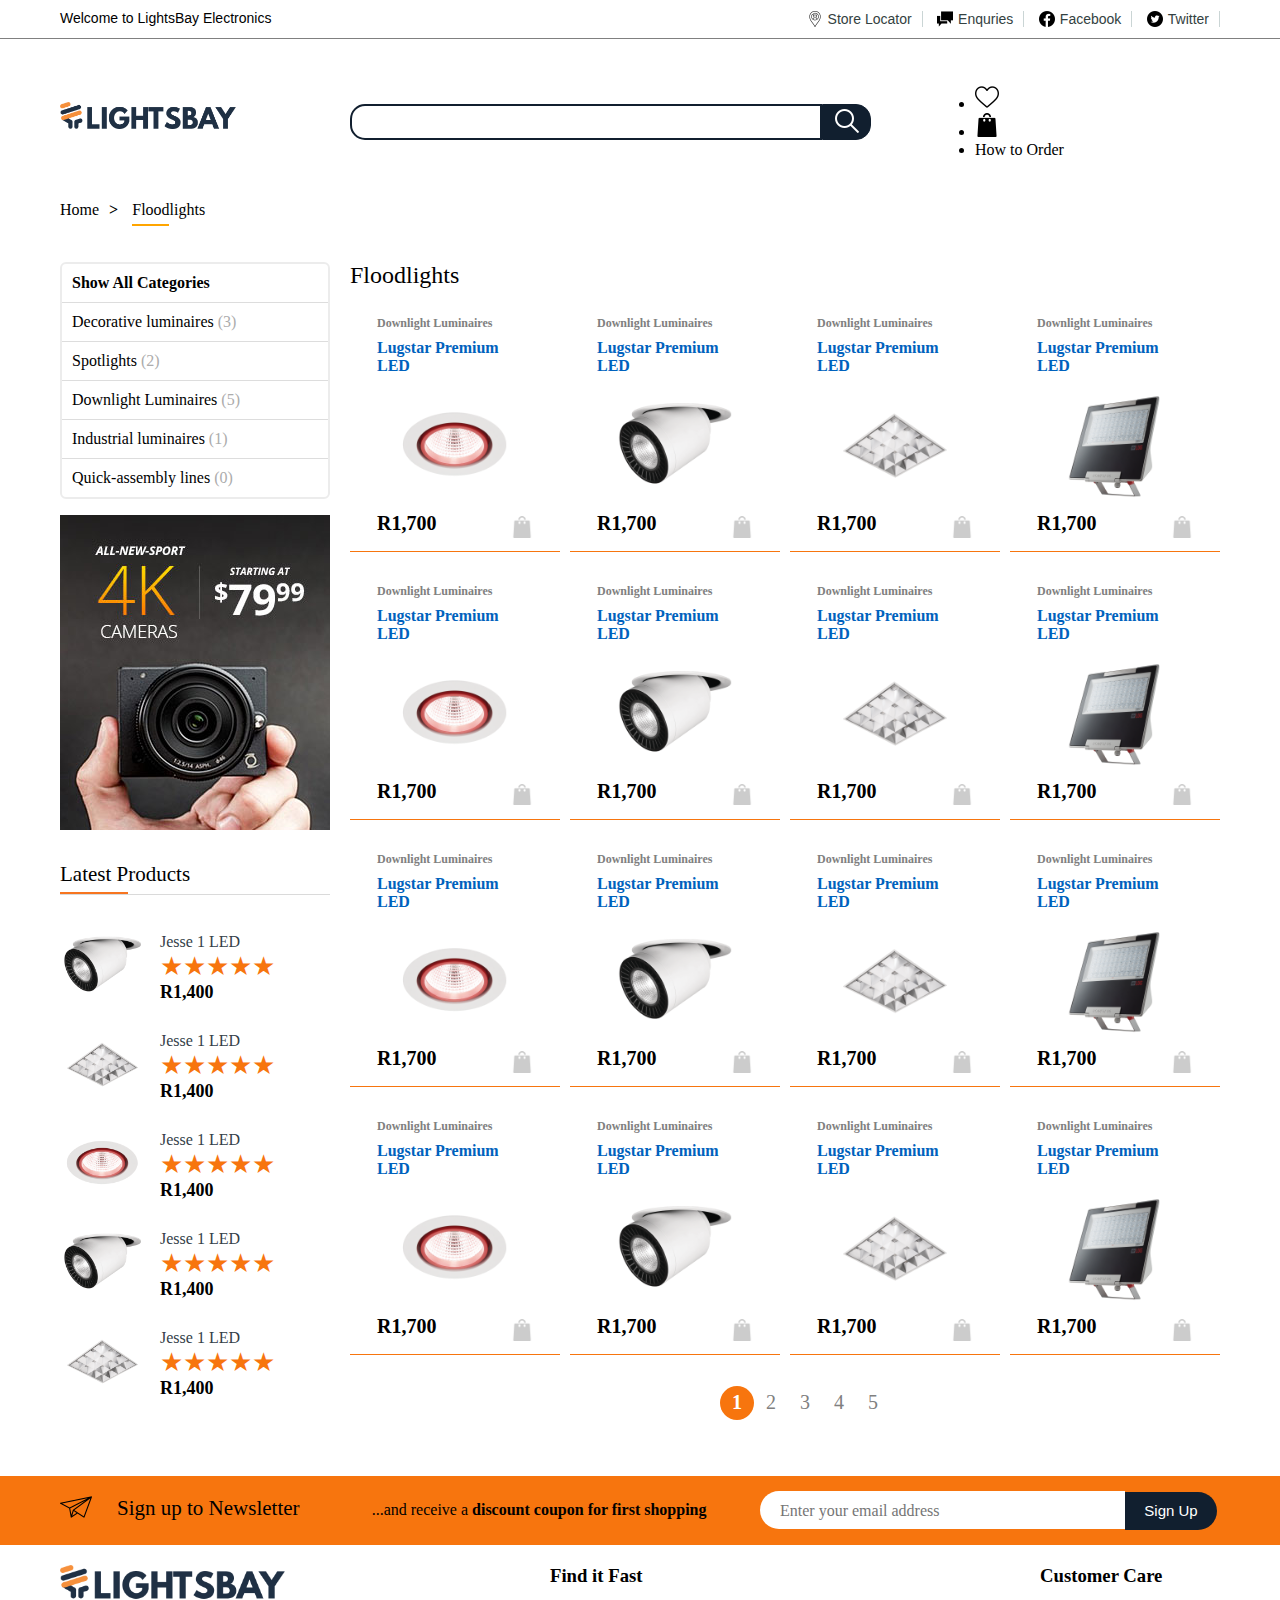
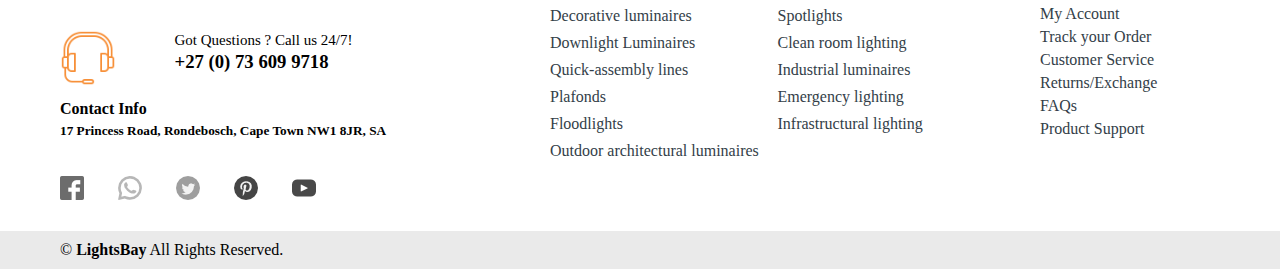
<file: category.html>
<!doctype html>
<html class="no-js" lang="">
    <head>
        <meta charset="utf-8">
        <meta http-equiv="x-ua-compatible" content="ie=edge">
        <title>LightsBay - Let it shine</title>
        <meta name="description" content="">
        <meta name="viewport" content="width=device-width, initial-scale=1">
		<link rel="stylesheet" type="text/css" href="css/light.css">
    </head>
    <body>
    	<div class="light__wrapper">
    		<!-- Section Top Navigation -->
    		<section>
    		<div class="top__header">
    			<div class="nav__menu">
    				<div class="top__navigation">
    					<div><h3>Welcome to LightsBay Electronics</h3></div>
    					<div>
    						<ul>
    							<li><i></i>Store Locator</li>
    							<li><i></i>Enquries</li>
    							<li><i></i>Facebook</li>
    							<li><i></i>Twitter</li>
                                <i></i>
    						</ul>
    					</div>
    				</div>
    			</div>
    			<div class="logo__strip">
    				<div class="logo">
    					<img src="img/logo.png">
    				</div>
    				<div class="top__search">
    					<form>
    					<input class="search__box" type="text" name="s"><button type="submit" class="search__button"><i></i></button>
    					</form>
    				</div>
    				<div class="store__icons">
    					<ul>
    						<li><img src="img/heart.png"></li>
    						<li><img src="img/bag.png"></li>
                            <li>How to Order</li>
    					</ul>
    				</div>
    			</div>
    		</div>
    		</section>
        	<!-- End Top Navigation -->
            
            <!-- Product Page Container -->
            <section class="products__tier">
                <div class="products__tier--wrapper">
                    <div class="breadcrumbs__strip">
                        <ul>
                            <li>Home</li>
                            <li>Floodlights</li>
                        </ul>
                    </div>
                    <div class="products__columns">
                        <div class="products__columns--left">
                                <ul>
                                    <li>Show All Categories</li>
                                    <li>Decorative luminaires <span class="product__count">(3)</span></li>
                                    <li>Spotlights <span class="product__count">(2)</span></li>
                                    <li>Downlight Luminaires <span class="product__count">(5)</span></li>
                                    <li>Industrial luminaires <span class="product__count">(1)</span></li>
                                    <li>Quick-assembly lines <span class="product__count">(0)</span></li>
                                </ul>
                                <div class="products__advert">
                                    <img src="img/adbanner.jpg">
                                </div>
                                <div class="latest__products">
                                    <h4 class="latest__heading">Latest Products</h4>
                                    <div class="latest__products--item">
                                        <div class="latest__products--image">
                                            <img src="img/jesse.png">
                                        </div>
                                        <div class="latest__products--details">
                                            <h4>Jesse 1 LED</h4>
                                            <div class="star__rating"></div>
                                            <h6>R1,400</h6>
                                        </div>
                                    </div>
                                    <div class="latest__products--item">
                                        <div class="latest__products--image">
                                            <img src="img/medica.png">
                                        </div>
                                        <div class="latest__products--details">
                                            <h4>Jesse 1 LED</h4>
                                            <div class="star__rating"></div>
                                            <h6>R1,400</h6>
                                        </div>
                                    </div>
                                    <div class="latest__products--item">
                                        <div class="latest__products--image">
                                            <img src="img/lugstar.png">
                                        </div>
                                        <div class="latest__products--details">
                                            <h4>Jesse 1 LED</h4>
                                            <div class="star__rating"></div>
                                            <h6>R1,400</h6>
                                        </div>
                                    </div>
                                    <div class="latest__products--item">
                                        <div class="latest__products--image">
                                            <img src="img/jesse.png">
                                        </div>
                                        <div class="latest__products--details">
                                            <h4>Jesse 1 LED</h4>
                                            <div class="star__rating"></div>
                                            <h6>R1,400</h6>
                                        </div>
                                    </div>
                                    <div class="latest__products--item">
                                        <div class="latest__products--image">
                                            <img src="img/medica.png">
                                        </div>
                                        <div class="latest__products--details">
                                            <h4>Jesse 1 LED</h4>
                                            <div class="star__rating"></div>
                                            <h6>R1,400</h6>
                                        </div>
                                    </div>
                                </div>
                        </div>
                        <div class="category__columns--right">
                            <div class="category__tier">
                                <h5>Floodlights</h5>
                                <div class="category__tier--wrap">
                                    <div class="category__product">
                                        <div class="category__product--header">
                                            <h6>Downlight Luminaires</h6>
                                            <h5>Lugstar Premium LED</h5>
                                        </div>
                                        <div class="category__product--body">
                                            <div class="category__product--image">
                                                <img src="img/lugstar.png">
                                            </div>
                                            <div class="category__product--price">
                                                <h4>R1,700</h4>
                                                <span><img src="img/bag.png"></span>
                                            </div>
                                        </div>
                                    </div>
                                    <div class="category__product">
                                        <div class="category__product--header">
                                            <h6>Downlight Luminaires</h6>
                                            <h5>Lugstar Premium LED</h5>
                                        </div>
                                        <div class="category__product--body">
                                            <div class="category__product--image">
                                                <img src="img/jesse.png">
                                            </div>
                                            <div class="category__product--price">
                                                <h4>R1,700</h4>
                                                <span><img src="img/bag.png"></span>
                                            </div>
                                        </div>
                                    </div>
                                    <div class="category__product">
                                        <div class="category__product--header">
                                            <h6>Downlight Luminaires</h6>
                                            <h5>Lugstar Premium LED</h5>
                                        </div>
                                        <div class="category__product--body">
                                            <div class="category__product--image">
                                                <img src="img/medica.png">
                                            </div>
                                            <div class="category__product--price">
                                                <h4>R1,700</h4>
                                                <span><img src="img/bag.png"></span>
                                            </div>
                                        </div>
                                    </div>
                                    <div class="category__product">
                                        <div class="category__product--header">
                                            <h6>Downlight Luminaires</h6>
                                            <h5>Lugstar Premium LED</h5>
                                        </div>
                                        <div class="category__product--body">
                                            <div class="category__product--image">
                                                <img src="img/led.png">
                                            </div>
                                            <div class="category__product--price">
                                                <h4>R1,700</h4>
                                                <span><img src="img/bag.png"></span>
                                            </div>
                                        </div>
                                    </div>
                                    <div class="category__product">
                                        <div class="category__product--header">
                                            <h6>Downlight Luminaires</h6>
                                            <h5>Lugstar Premium LED</h5>
                                        </div>
                                        <div class="category__product--body">
                                            <div class="category__product--image">
                                                <img src="img/lugstar.png">
                                            </div>
                                            <div class="category__product--price">
                                                <h4>R1,700</h4>
                                                <span><img src="img/bag.png"></span>
                                            </div>
                                        </div>
                                    </div>
                                    <div class="category__product">
                                        <div class="category__product--header">
                                            <h6>Downlight Luminaires</h6>
                                            <h5>Lugstar Premium LED</h5>
                                        </div>
                                        <div class="category__product--body">
                                            <div class="category__product--image">
                                                <img src="img/jesse.png">
                                            </div>
                                            <div class="category__product--price">
                                                <h4>R1,700</h4>
                                                <span><img src="img/bag.png"></span>
                                            </div>
                                        </div>
                                    </div>
                                    <div class="category__product">
                                        <div class="category__product--header">
                                            <h6>Downlight Luminaires</h6>
                                            <h5>Lugstar Premium LED</h5>
                                        </div>
                                        <div class="category__product--body">
                                            <div class="category__product--image">
                                                <img src="img/medica.png">
                                            </div>
                                            <div class="category__product--price">
                                                <h4>R1,700</h4>
                                                <span><img src="img/bag.png"></span>
                                            </div>
                                        </div>
                                    </div>
                                    <div class="category__product">
                                        <div class="category__product--header">
                                            <h6>Downlight Luminaires</h6>
                                            <h5>Lugstar Premium LED</h5>
                                        </div>
                                        <div class="category__product--body">
                                            <div class="category__product--image">
                                                <img src="img/led.png">
                                            </div>
                                            <div class="category__product--price">
                                                <h4>R1,700</h4>
                                                <span><img src="img/bag.png"></span>
                                            </div>
                                        </div>
                                    </div>
                                    <div class="category__product">
                                        <div class="category__product--header">
                                            <h6>Downlight Luminaires</h6>
                                            <h5>Lugstar Premium LED</h5>
                                        </div>
                                        <div class="category__product--body">
                                            <div class="category__product--image">
                                                <img src="img/lugstar.png">
                                            </div>
                                            <div class="category__product--price">
                                                <h4>R1,700</h4>
                                                <span><img src="img/bag.png"></span>
                                            </div>
                                        </div>
                                    </div>
                                    <div class="category__product">
                                        <div class="category__product--header">
                                            <h6>Downlight Luminaires</h6>
                                            <h5>Lugstar Premium LED</h5>
                                        </div>
                                        <div class="category__product--body">
                                            <div class="category__product--image">
                                                <img src="img/jesse.png">
                                            </div>
                                            <div class="category__product--price">
                                                <h4>R1,700</h4>
                                                <span><img src="img/bag.png"></span>
                                            </div>
                                        </div>
                                    </div>
                                    <div class="category__product">
                                        <div class="category__product--header">
                                            <h6>Downlight Luminaires</h6>
                                            <h5>Lugstar Premium LED</h5>
                                        </div>
                                        <div class="category__product--body">
                                            <div class="category__product--image">
                                                <img src="img/medica.png">
                                            </div>
                                            <div class="category__product--price">
                                                <h4>R1,700</h4>
                                                <span><img src="img/bag.png"></span>
                                            </div>
                                        </div>
                                    </div>
                                    <div class="category__product">
                                        <div class="category__product--header">
                                            <h6>Downlight Luminaires</h6>
                                            <h5>Lugstar Premium LED</h5>
                                        </div>
                                        <div class="category__product--body">
                                            <div class="category__product--image">
                                                <img src="img/led.png">
                                            </div>
                                            <div class="category__product--price">
                                                <h4>R1,700</h4>
                                                <span><img src="img/bag.png"></span>
                                            </div>
                                        </div>
                                    </div>
                                    <div class="category__product">
                                        <div class="category__product--header">
                                            <h6>Downlight Luminaires</h6>
                                            <h5>Lugstar Premium LED</h5>
                                        </div>
                                        <div class="category__product--body">
                                            <div class="category__product--image">
                                                <img src="img/lugstar.png">
                                            </div>
                                            <div class="category__product--price">
                                                <h4>R1,700</h4>
                                                <span><img src="img/bag.png"></span>
                                            </div>
                                        </div>
                                    </div>
                                    <div class="category__product">
                                        <div class="category__product--header">
                                            <h6>Downlight Luminaires</h6>
                                            <h5>Lugstar Premium LED</h5>
                                        </div>
                                        <div class="category__product--body">
                                            <div class="category__product--image">
                                                <img src="img/jesse.png">
                                            </div>
                                            <div class="category__product--price">
                                                <h4>R1,700</h4>
                                                <span><img src="img/bag.png"></span>
                                            </div>
                                        </div>
                                    </div>
                                    <div class="category__product">
                                        <div class="category__product--header">
                                            <h6>Downlight Luminaires</h6>
                                            <h5>Lugstar Premium LED</h5>
                                        </div>
                                        <div class="category__product--body">
                                            <div class="category__product--image">
                                                <img src="img/medica.png">
                                            </div>
                                            <div class="category__product--price">
                                                <h4>R1,700</h4>
                                                <span><img src="img/bag.png"></span>
                                            </div>
                                        </div>
                                    </div>
                                    <div class="category__product">
                                        <div class="category__product--header">
                                            <h6>Downlight Luminaires</h6>
                                            <h5>Lugstar Premium LED</h5>
                                        </div>
                                        <div class="category__product--body">
                                            <div class="category__product--image">
                                                <img src="img/led.png">
                                            </div>
                                            <div class="category__product--price">
                                                <h4>R1,700</h4>
                                                <span><img src="img/bag.png"></span>
                                            </div>
                                        </div>
                                    </div>
                                </div>
                                <div class="pagination__section">
                                    <ul>
                                        <li>1</li>
                                        <li>2</li>
                                        <li>3</li>
                                        <li>4</li>
                                        <li>5</li>
                                    </ul>
                                </div>
                            </div>
                        </div>
                    </div>
                </div>
            </section>
            <!-- End Product Page Container -->

            <!-- SignUp Tier -->
            <section class="signup__tier">
                <div class="signup__ribbon">
                    <div class="signup__title">
                        <i></i></I><span>Sign up to Newsletter</span>
                    </div>
                    <div class="signup__discount">
                        <span>...and receive a <b>discount coupon for first shopping</b></span>
                    </div>
                    <div class="signup__form">
                        <form action="#">
                            <input type="email" placeholder="Enter your email address"><button type="submit">Sign Up</button>
                        </form>
                    </div>
                </div>
            </section>
            <!-- End SignUp Tier -->

            <!-- Footer Section -->
            <section class="footer__tier">
                <div class="footer__wrapper--tier">
                    <footer>
                        <div class="bottom__details">
                            <div class="bottom__logo">
                                <img src="img/logo.png">
                            </div>
                            <div class="bottom__enquiry">
                                <div>
                                    <img src="img/headset.png">
                                </div>
                                <div>
                                    <h6>Got Questions ? Call us 24/7!</h6>
                                    <h3>+27 (0) 73 609 9718</h3>
                                </div>
                            </div>
                            <div class="bottom__info">
                                <h4>Contact Info</h4>
                                <h5>17 Princess Road, Rondebosch, Cape Town NW1 8JR, SA</h5>
                            </div>
                            <div class="bottom__social_icons">
                                <ul>
                                    <li><img src="img/facebook_f.png"></li>
                                    <li><img src="img/whatsapp.png"></li>
                                    <li><img src="img/twitter_t.png"></li>
                                    <li><img src="img/pinterest.png"></li>
                                    <li><img src="img/youtube.png"></li>
                                </ul>
                            </div>
                        </div>
                        <div class="fast__items">
                            <h3>Find it Fast</h3>
                            <div class="fast__columns_one">
                                <div>Decorative luminaires</div>
                                <div>Spotlights</div>
                                <div>Downlight Luminaires</div>
                                <div>Clean room lighting</div>
                                <div>Quick-assembly lines</div>
                                <div>Industrial luminaires</div>
                                <div>Plafonds</div>
                                <div>Emergency lighting</div>
                                <div>Floodlights</div>
                                <div>Infrastructural lighting</div>
                                <div>Outdoor architectural luminaires</div>
                            </div>
                        </div>
                        <div class="customer__service">
                            <h3>Customer Care</h3>
                            <div class="customer__service--items">
                                <div>My Account</div>
                                <div>Track your Order</div>
                                <div>Customer Service</div>
                                <div>Returns/Exchange</div>
                                <div>FAQs</div>
                                <div>Product Support</div>
                            </div>
                        </div>
                    </footer>
                </div>
                <div class="copyright__wrapper">
                    <div class="copyright__wrapper--tier">
                        <div class="copyright__details">
                            &copy; <span><b>LightsBay</b></span> All Rights Reserved.
                        </div>
                        <div class="payment__options"></div>
                    </div>
                </div>
            </section>
            <!-- End Footer Section -->

        </div>
    </body>
</html>
</file>
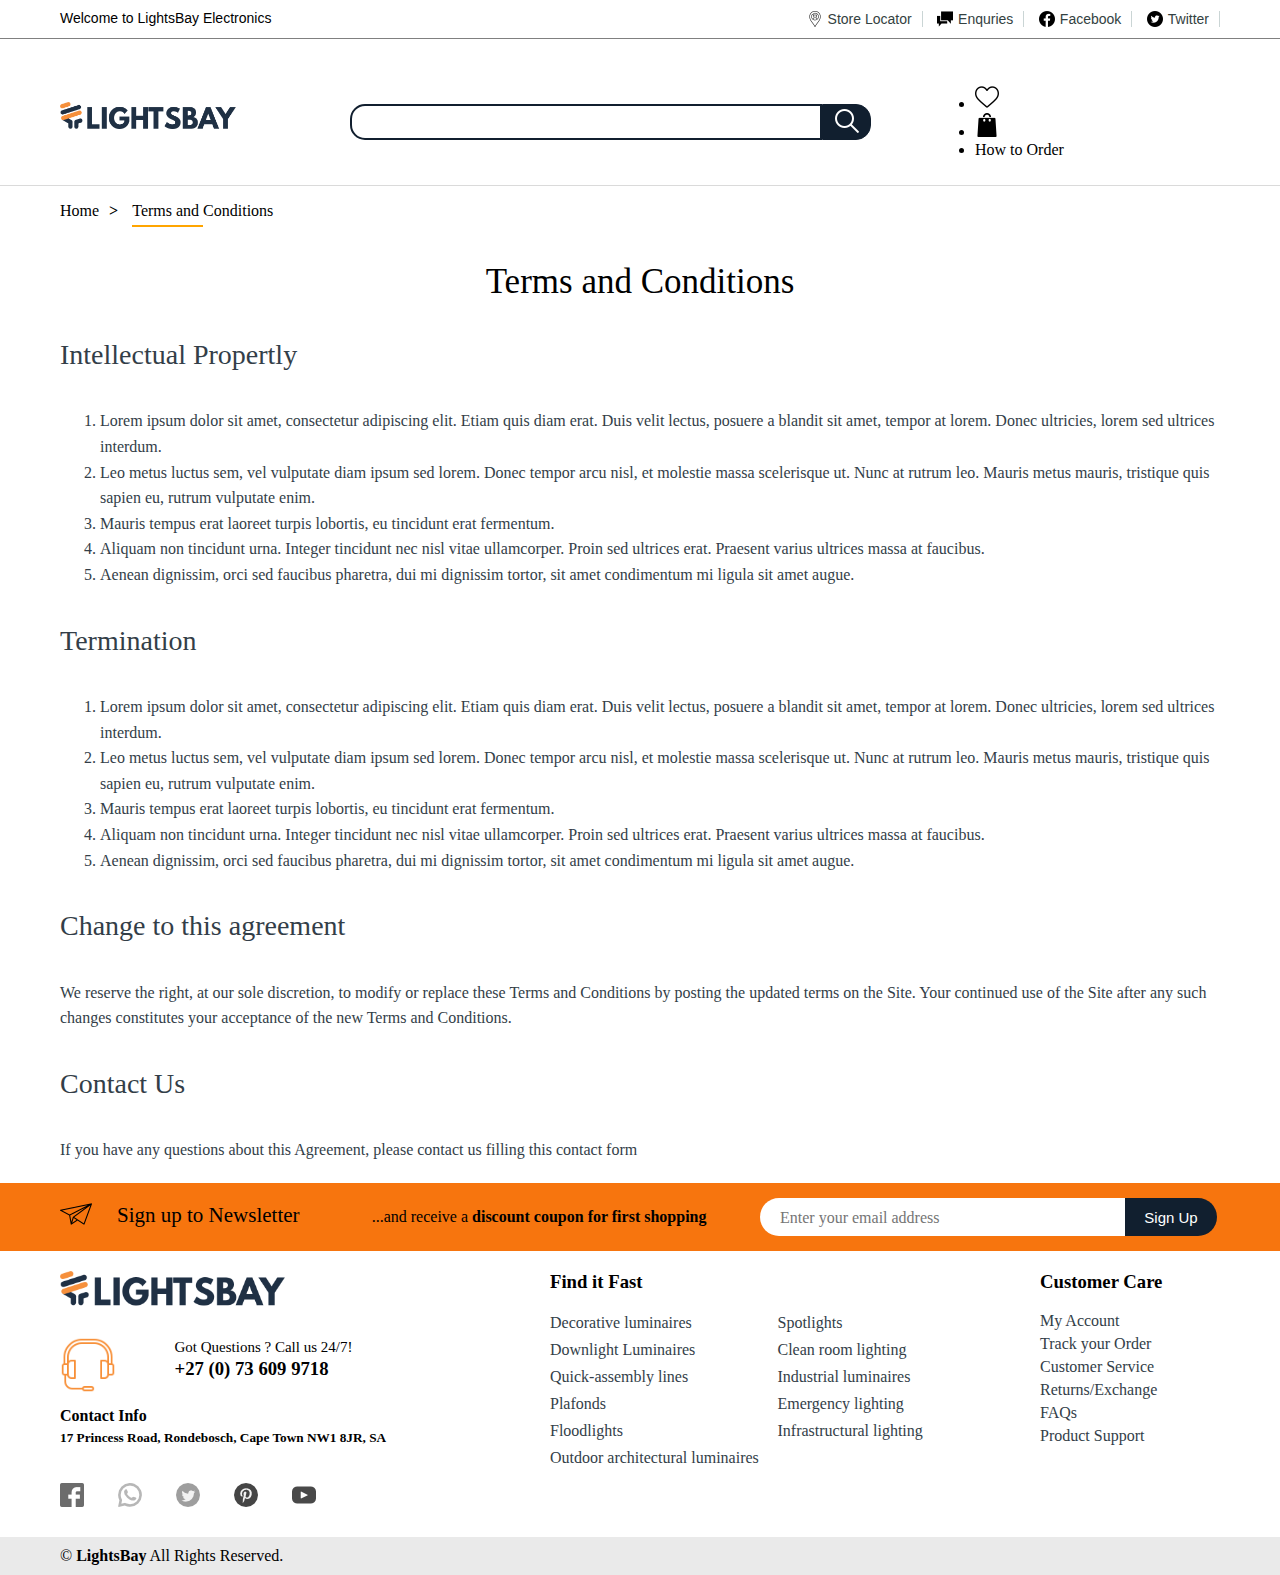
<file: page.html>
<!doctype html>
<html class="no-js" lang="">
    <head>
        <meta charset="utf-8">
        <meta http-equiv="x-ua-compatible" content="ie=edge">
        <title>LightsBay - Let it shine</title>
        <meta name="description" content="">
        <meta name="viewport" content="width=device-width, initial-scale=1">
		<link rel="stylesheet" type="text/css" href="css/light.css">
    </head>
    <body>
    	<div class="light__wrapper">
    		<!-- Section Top Navigation -->
    		<section>
    		<div class="top__header">
    			<div class="nav__menu">
    				<div class="top__navigation">
    					<div><h3>Welcome to LightsBay Electronics</h3></div>
    					<div>
    						<ul>
    							<li><i></i>Store Locator</li>
    							<li><i></i>Enquries</li>
    							<li><i></i>Facebook</li>
    							<li><i></i>Twitter</li>
                                <i></i>
    						</ul>
    					</div>
    				</div>
    			</div>
    			<div class="logo__strip">
    				<div class="logo">
    					<img src="img/logo.png">
    				</div>
    				<div class="top__search">
    					<form>
    					<input class="search__box" type="text" name="s"><button type="submit" class="search__button"><i></i></button>
    					</form>
    				</div>
    				<div class="store__icons">
    					<ul>
    						<li><img src="img/heart.png"></li>
    						<li><img src="img/bag.png"></li>
                            <li>How to Order</li>
    					</ul>
    				</div>
    			</div>
    		</div>
    		</section>
            <!-- End Top Navigation -->

            <!-- Page Section -->
            <section class="page__tier">
                <div class="page__wrapper--tier">
                    <div class="breadcrumbs__strip">
                        <ul>
                            <li>Home</li>
                            <li>Terms and Conditions</li>
                        </ul>
                    </div>
                    <div class="page__content--inner">
                        <h3>Terms and Conditions</h3>
                        <div class="entry__content">
                            <h4>Intellectual Propertly</h4>
                            <ol>
                                <li>Lorem ipsum dolor sit amet, consectetur adipiscing elit. Etiam quis diam erat. Duis velit lectus, posuere a blandit sit amet, tempor at lorem. Donec ultricies, lorem sed ultrices interdum.</li>
                                <li>Leo metus luctus sem, vel vulputate diam ipsum sed lorem. Donec tempor arcu nisl, et molestie massa scelerisque ut. Nunc at rutrum leo. Mauris metus mauris, tristique quis sapien eu, rutrum vulputate enim.</li>
                                <li>Mauris tempus erat laoreet turpis lobortis, eu tincidunt erat fermentum.</li>
                                <li>Aliquam non tincidunt urna. Integer tincidunt nec nisl vitae ullamcorper. Proin sed ultrices erat. Praesent varius ultrices massa at faucibus.</li>
                                <li>Aenean dignissim, orci sed faucibus pharetra, dui mi dignissim tortor, sit amet condimentum mi ligula sit amet augue.</li>
                            </ol>
                            <h4>Termination</h4>
                            <ol>
                                <li>Lorem ipsum dolor sit amet, consectetur adipiscing elit. Etiam quis diam erat. Duis velit lectus, posuere a blandit sit amet, tempor at lorem. Donec ultricies, lorem sed ultrices interdum.</li>
                                <li>Leo metus luctus sem, vel vulputate diam ipsum sed lorem. Donec tempor arcu nisl, et molestie massa scelerisque ut. Nunc at rutrum leo. Mauris metus mauris, tristique quis sapien eu, rutrum vulputate enim.</li>
                                <li>Mauris tempus erat laoreet turpis lobortis, eu tincidunt erat fermentum.</li>
                                <li>Aliquam non tincidunt urna. Integer tincidunt nec nisl vitae ullamcorper. Proin sed ultrices erat. Praesent varius ultrices massa at faucibus.</li>
                                <li>Aenean dignissim, orci sed faucibus pharetra, dui mi dignissim tortor, sit amet condimentum mi ligula sit amet augue.</li>
                            </ol>
                            <h4>Change to this agreement</h4>
                            <p>We reserve the right, at our sole discretion, to modify or replace these Terms and Conditions by posting the updated terms on the Site. Your continued use of the Site after any such changes constitutes your acceptance of the new Terms and Conditions.</p>
                            <h4>Contact Us</h4>
                            <p>If you have any questions about this Agreement, please contact us filling this contact form</p>
                        </div>
                    </div>
                </div>
            </section>
            <!-- End Page Section -->

             <!-- SignUp Tier -->
             <section class="signup__tier">
                <div class="signup__ribbon">
                    <div class="signup__title">
                        <i></i></I><span>Sign up to Newsletter</span>
                    </div>
                    <div class="signup__discount">
                        <span>...and receive a <b>discount coupon for first shopping</b></span>
                    </div>
                    <div class="signup__form">
                        <form action="#">
                            <input type="email" placeholder="Enter your email address"><button type="submit">Sign Up</button>
                        </form>
                    </div>
                </div>
            </section>
            <!-- End SignUp Tier -->
            
            <!-- Footer Section -->
            <section class="footer__tier">
                <div class="footer__wrapper--tier">
                    <footer>
                        <div class="bottom__details">
                            <div class="bottom__logo">
                                <img src="img/logo.png">
                            </div>
                            <div class="bottom__enquiry">
                                <div>
                                    <img src="img/headset.png">
                                </div>
                                <div>
                                    <h6>Got Questions ? Call us 24/7!</h6>
                                    <h3>+27 (0) 73 609 9718</h3>
                                </div>
                            </div>
                            <div class="bottom__info">
                                <h4>Contact Info</h4>
                                <h5>17 Princess Road, Rondebosch, Cape Town NW1 8JR, SA</h5>
                            </div>
                            <div class="bottom__social_icons">
                                <ul>
                                    <li><img src="img/facebook_f.png"></li>
                                    <li><img src="img/whatsapp.png"></li>
                                    <li><img src="img/twitter_t.png"></li>
                                    <li><img src="img/pinterest.png"></li>
                                    <li><img src="img/youtube.png"></li>
                                </ul>
                            </div>
                        </div>
                        <div class="fast__items">
                            <h3>Find it Fast</h3>
                            <div class="fast__columns_one">
                                <div>Decorative luminaires</div>
                                <div>Spotlights</div>
                                <div>Downlight Luminaires</div>
                                <div>Clean room lighting</div>
                                <div>Quick-assembly lines</div>
                                <div>Industrial luminaires</div>
                                <div>Plafonds</div>
                                <div>Emergency lighting</div>
                                <div>Floodlights</div>
                                <div>Infrastructural lighting</div>
                                <div>Outdoor architectural luminaires</div>
                            </div>
                        </div>
                        <div class="customer__service">
                            <h3>Customer Care</h3>
                            <div class="customer__service--items">
                                <div>My Account</div>
                                <div>Track your Order</div>
                                <div>Customer Service</div>
                                <div>Returns/Exchange</div>
                                <div>FAQs</div>
                                <div>Product Support</div>
                            </div>
                        </div>
                    </footer>
                </div>
                <div class="copyright__wrapper">
                    <div class="copyright__wrapper--tier">
                        <div class="copyright__details">
                            &copy; <span><b>LightsBay</b></span> All Rights Reserved.
                        </div>
                        <div class="payment__options"></div>
                    </div>
                </div>
            </section>
            <!-- End Footer Section -->

    	</div>
        <script src="js/slideshow.js"></script>
    </body>
</html>
</file>
<file: css/light.css>
html, body { box-sizing: border-box; margin: 0 auto; }

.top__header { display: grid; }

.top__navigation { display: grid; width: 1160px; margin: 0 auto; grid-template-columns: 1fr 1fr; }
.top__navigation div { color: #334141; font-family: "Open Sans",HelveticaNeue-Light,"Helvetica Neue Light","Helvetica Neue",Helvetica,Arial,"Lucida Grande",sans-serif; }
.top__navigation div ul { float: right; margin: 10px 0px; }
.top__navigation div ul li { list-style: none; display: inline-block; font-weight: normal; font-size: 14px; text-align: right; margin-left: 10px; border-right: 1px solid #cad5d5; padding-right: 10px; }
.top__navigation div ul li i { margin-right: 5px; display: inline-block; width: 16px; height: 16px; vertical-align: top; }
.top__navigation div ul li:nth-child(1) i { background: url(../img/store.png) no-repeat 50% 50%; }
.top__navigation div ul li:nth-child(2) i { background: url(../img/speech.png) no-repeat 50% 50%; }
.top__navigation div ul li:nth-child(3) i { background: url(../img/facebook.png) no-repeat 50% 50%; }
.top__navigation div ul li:nth-child(4) i { background: url(../img/twitter.png) no-repeat 50% 50%; }
.top__navigation div h3 { font-weight: normal; font-size: 14px; margin: 10px 0px; color: #000; }

.nav__menu { border-bottom: 1px solid grey; }

.logo__strip { display: grid; width: 1160px; margin: 0 auto; grid-template-columns: 1fr 2fr 1fr; margin-top: 25px; margin-bottom: 5px; align-items: center; }
.logo__strip input { width: 80%; border-radius: 15px 0px 0px 15px; height: 30px; border: 2px solid #111F2F; }
.logo__strip button { background-color: #111F2F; height: 36px; border: 1px solid #111F2F; border-radius: 0px 15px 15px 0px; vertical-align: bottom; }
.logo__strip button i { background: url(../img/search.png) no-repeat 50% 50%; display: inline-block; width: 35px; height: 24px; }

.logo img { width: 176px; height: auto; }

.store__icons { display: flex; flex-direction: row; align-items: center; gap: 33px; padding: 5px; }
.store__icons div { margin: 0 15px; }

.cart__img { text-align: center; position: relative; }
.cart__img img { width: 24px; height: auto; cursor: pointer; }
.cart__img span { width: 10px; height: 10px; background: #f7750e; color: #000; padding: 7px; position: absolute; border-radius: 50%; font-weight: bold; font-size: 16px; left: 15px; bottom: 15px; font-family: 'Segoe UI', Tahoma, Geneva, Verdana, sans-serif; line-height: 10px; }

.how__to h5 { color: white; vertical-align: top; background: #111F2F; padding: 5px; font-family: Trebuchet MS; font-size: 14px; border-bottom: 2px solid #f7750e; text-transform: uppercase; border-radius: 2px; cursor: pointer; margin: 0; }

.carousel__container { width: 100%; margin: auto; overflow: hidden; position: relative; height: 365px; }

.carousel__slide ul { display: flex; width: 100%; height: auto; padding: 0; margin: 0; }
.carousel__slide ul li { list-style: none; }

#prevBtn { background: url(../img/left.png) no-repeat; width: 32px; height: 32px; border: none; cursor: pointer; position: absolute; top: 45%; z-index: 10; left: 5%; opacity: 0.3; }

#nextBtn { background: url(../img/right2.png) no-repeat; width: 32px; height: 32px; border: none; cursor: pointer; position: absolute; top: 45%; z-index: 10; right: 5%; opacity: 0.3; }

.top__content { background: url(../img/background.jpg) no-repeat 50% 50% #f8f8f8; }

.store__content { width: 1160px; margin: 0 auto; display: grid; grid-template-columns: 0.5fr 2fr; grid-gap: 5px; }

.store__list { background: #fff; width: 100%; height: auto; border-radius: 0px 0px 5px 5px; }
.store__list ul { padding-left: 2px; margin-top: 0; }
.store__list ul li { list-style: none; font-family: Trebuchet MS; padding: 10px; border-bottom: 1px solid #ddd; }
.store__list ul li:nth-child(1) { font-weight: bold; background-color: #f7750e; }
.store__list ul li:nth-child(2) { font-weight: bold; }
.store__list ul li:nth-child(3) { font-weight: bold; }

.store__slider { background: #f7750e; width: 100%; height: auto; }

.top__tier { margin-bottom: 30px; }

.featured__products { margin: 20px; }

.featured__top--products { width: 1160px; margin: 0 auto; display: grid; grid-template-columns: repeat(3, 1fr); grid-gap: 30px; }

.featured__top_card { background-color: #f5f5f5; width: 100%; height: 140px; display: grid; grid-template-columns: repeat(2, 1fr); }

.featured__product--image { position: relative; }
.featured__product--image img { width: 75%; height: auto; }
.featured__product--image::after { content: ""; position: absolute; right: 0; z-index: 100; top: 20px; width: 1px; height: 80%; background: #f7750e; margin-right: 10px; }

.featured__product--details { font-family: Trebuchet MS; overflow-wrap: break-word; }

.product__title h4 { text-transform: uppercase; margin-bottom: 2px; font-weight: normal; }
.product__title h5 { margin-top: 0; font-size: 16px; line-height: 23px; margin-bottom: 15px; }

.call__action { font-weight: bold; }
.call__action::after { background-color: #111F2F; content: ">"; padding: 5px; border-radius: 50%; width: 15px; height: 15px; display: inline-block; text-align: center; color: #fff; margin-left: 5px; font-size: 14px; }

.middle__products--tier { margin-bottom: 10px; }

.middle__products_wrapper { width: 1160px; margin: 0 auto; display: grid; grid-template-columns: 1fr 2fr; grid-gap: 10px; }

.left__featured_products { width: 100%; font-family: Trebuchet MS; border: 2px solid #f7750e; border-radius: 21px; }
.left__featured_products h2 { line-height: 1.6em; display: inline-block; padding-bottom: .4em; position: relative; margin-bottom: 0; color: #111F2F; }

.right__featured_products { display: grid; width: 100%; grid-template-columns: repeat(3, 1fr); grid-gap: 5px; }
.right__featured_products h5 { font-size: 16px; font-weight: bold; margin: 8px 0; color: #0062bd; }
.right__featured_products h6 { font-size: 12px; color: gray; margin: 0px; }

.savings { width: 76px; height: 76px; border-radius: 80px; color: #000; background: #f7750e; font-size: 18px; line-height: 18px; font-weight: 700; float: right; position: relative; }

header { display: flex; justify-content: space-between; padding: 22px; }

.savings__text { position: absolute; top: 50%; transform: translateY(-50%); display: block; text-align: center; width: 100%; font-size: 12px; font-weight: 400; line-height: 1; }

.savings__amount { font-size: 20px; font-weight: 700; }

.left__featured_image { text-align: center; }
.left__featured_image img { width: 300px; height: auto; }

.left__featured_activity { text-align: center; }
.left__featured_activity span { text-decoration: line-through; font-size: 20px; color: #828282; }
.left__featured_activity h2 { margin-right: 5px; color: red; font-size: 30px; font-weight: normal; margin-top: 0px; }
.left__featured_activity h4 { color: #0062c9; font-size: 18px; }

.progress__bar { background-color: #eee; width: 80%; height: 20px; margin: 0 auto; border-radius: .571em; }
.progress__bar span { width: 30%; display: block; text-indent: -99999px; height: 100%; border-radius: .571em; background-color: #f7750e; }

.deadline__count { margin: 10px; text-align: center; }

.days__count { margin: 20px; }

.count__days { background: #e6e6e6; padding: 5px 25px; display: inline-grid; font-size: 30px; text-align: center; color: #383838; border-radius: 10%; }

.days__tag { text-transform: uppercase; font-size: 14px; font-weight: bold; }

.product__inner { padding: 10px; font-family: Trebuchet MS; transition: box-shadow .3s; border-right: 1px solid #eaeaea; }
.product__inner:hover { box-shadow: 0 0 11px grey; }
.product__inner:nth-child(3) { border: none; }
.product__inner:nth-child(6) { border: none; }

.product__inner_image img { width: 90%; height: auto; }

.product__price span { position: relative; float: right; top: 15px; }
.product__price h3 { width: 70%; float: left; }
.product__price img { width: 24px; height: auto; filter: grayscale(100%); }

.ad__middle_top { background: #f9f9f9; padding: 20px; margin: 20px 0; }

.ad__middle_wrapper { text-align: center; }
.ad__middle_wrapper img { background: #f7750e; width: 970px; height: 250px; }

.lower__middle_wrapper { width: 1160px; margin: 0px auto; font-family: Trebuchet MS; }
.lower__middle_wrapper header { padding: 0px 0; border-bottom: 1px solid #dadada; margin-bottom: 1em; }
.lower__middle_wrapper header h2 { font-size: 24px; font-weight: normal; margin: 0; content: ' '; border-bottom: 1px solid transparent; display: block; bottom: -1px; width: 11%; border-color: #f7750e; }

.best__sells_container { display: grid; grid-template-columns: repeat(3, 1fr); grid-gap: 10px; }

.best__sell_product { display: grid; grid-template-columns: 1fr 1fr; grid-gap: 2px; border-right: 1px solid #dadada; margin: 11px; transition: ease-in .2s; transition: box-shadow .2s; }
.best__sell_product:nth-child(3) { border: none; }
.best__sell_product:nth-child(6) { border: none; }
.best__sell_product:hover { box-shadow: 0 0 11px grey; }

.best__product--image { text-align: center; }
.best__product--image img { width: 80%; height: auto; }

.details__top h3 { font-size: 18px; font-weight: bold; color: #0062bd; margin: 10px 0; }
.details__top h4 { font-size: 14px; font-weight: normal; color: #878787; margin-bottom: 0px; }

.details__bottom h5 { font-size: 20px; width: 70%; float: left; margin: 5px 0; }
.details__bottom i { background-image: url(../img/bag.png); background-repeat: no-repeat; background-color: #dedede; background-position: center; background-blend-mode: overlay; width: 24px; height: 24px; display: inline-block; margin: 2px 0; border-radius: 30px; padding: 7px; bottom: 5px; position: relative; }

.signup__tier { margin: 20px 0; background: #f7750e; padding: 10px; }

.signup__ribbon { width: 1160px; margin: 0 auto; display: grid; grid-template-columns: 1.2fr 1.5fr 1.8fr; grid-gap: 5px; font-family: Trebuchet MS; padding: 5px; }
.signup__ribbon span { vertical-align: super; }

.signup__title { font-size: 21px; font-weight: lighter; }
.signup__title i { background: url(../img/plane.png) no-repeat; width: 32px; height: 32px; display: inline-block; margin-right: 25px; }

.signup__discount { position: relative; top: 10px; }

.signup__form form input { width: 75%; height: 30px; border-radius: 20px 0 0px 20px; border: none; background: #fff; padding: 5px 0 3px 20px; font-family: Trebuchet MS; font-size: 16px; }
.signup__form form button { width: 20%; height: 38px; border-radius: 0px 20px 20px 0; background: #111F2F; border: none; font-size: 15px; color: #fff; cursor: pointer; }

.footer__wrapper--tier { margin: 10px 0; }
.footer__wrapper--tier footer { width: 1160px; margin: 0 auto; display: grid; grid-template-columns: 2.5fr 2.5fr 1fr; grid-gap: 40px; }

.bottom__details { display: grid; grid-template-columns: 1fr; grid-template-rows: repeat(4, 1fr); grid-gap: 5px; }
.bottom__details img { width: 50%; height: auto; }

.bottom__enquiry { display: grid; grid-template-columns: 0.5fr 1.5fr; font-family: Trebuchet MS; }
.bottom__enquiry h6 { margin: 2px; font-size: 15px; font-weight: lighter; }
.bottom__enquiry h3 { margin: 2px; }

.bottom__info { font-family: Trebuchet MS; }
.bottom__info h4 { margin: 5px 0; }
.bottom__info h5 { margin: 2px 0; }

.bottom__social_icons ul { padding-left: 0; }
.bottom__social_icons ul li { list-style: none; margin-right: 30px; width: 24px; display: inline-block; }
.bottom__social_icons img { width: 100%; height: auto; filter: grayscale(100%); transition: ease-out .2s; }
.bottom__social_icons img:hover { filter: grayscale(0%); cursor: pointer; }

.fast__items { font-family: Trebuchet MS; }
.fast__items h3 { margin-top: 0px; }

.fast__columns_one { display: grid; grid-template-columns: repeat(2, 1fr); grid-gap: 5px; }
.fast__columns_one div { color: #333e48; margin: 2px 0; }

.customer__service { font-family: Trebuchet MS; }
.customer__service h3 { margin-top: 0px; }

.customer__service--items div { color: #333e48; margin: 5px 0; }

.copyright__wrapper { margin-top: 5px; background: #eaeaea; }

.copyright__wrapper--tier { width: 1160px; margin: 0 auto; display: grid; grid-template-columns: 1fr 1fr; grid-gap: 10px; font-family: Trebuchet MS; padding: 10px 0; }

.breadcrumbs__strip ul { font-family: Trebuchet MS; padding-left: 0px; }
.breadcrumbs__strip ul li { list-style: none; display: inline-block; }
.breadcrumbs__strip ul li::after { content: '>'; margin: 0 10px; font-weight: bold; }
.breadcrumbs__strip ul li:last-child::after { content: ''; border-bottom: 2px solid orange; display: block; width: 50%; margin: 0; padding-top: 5px; }

.products__tier--wrapper { width: 1160px; margin: 0 auto; display: grid; }

.products__columns { display: grid; grid-template-columns: 0.7fr 2.5fr; grid-gap: 20px; margin: 20px 0; }
.products__columns--left ul { font-family: Trebuchet MS; padding-left: 0px; margin-top: 0px; border: 2px solid #ececec; border-radius: 6px; }
.products__columns--left ul li { list-style: none; padding: 10px; border-top: 1px solid #ddd; }
.products__columns--left ul li:nth-child(1) { font-weight: bold; border: none; }
.products__columns--left ul li:hover { cursor: pointer; font-weight: bold; }
.products__columns--left ul li span { color: #acacac; }
.products__columns--right { display: grid; grid-template-columns: 2fr 0.8fr; grid-gap: 5px; }

.product__image { text-align: center; }
.product__image img { width: 65%; height: auto; transition: transform .5s ease; }
.product__image img:hover { transform: scale(1.5); cursor: pointer; }

.product__details { font-family: Trebuchet MS; }
.product__details h4 { font-size: 24px; margin: 0; font-weight: lighter; }
.product__details h5 { margin: 0px 0px 2px 0px; color: #878787; }
.product__details h6 { margin-top: 15px; font-size: 15px; font-weight: lighter; }
.product__details span { color: green; font-weight: bold; }
.product__details--specs { margin: 10px 0; border-top: 1px solid #f6903c; }
.product__details--specs h5 { color: #000; font-size: 40px; margin: 30px 0; }

.product__action { display: grid; grid-template-rows: 1fr; grid-gap: 5px; }
.product__action--download button { padding: 10px; border: none; background: #111F2F; color: #fff; text-transform: uppercase; font-family: Trebuchet MS; font-weight: bold; border-radius: 5px; font-size: 12px; width: 100%; }
.product__action--download button:hover { cursor: pointer; }
.product__action--form button { padding: 10px; border: none; background: transparent; color: #000; text-transform: uppercase; font-family: Trebuchet MS; font-weight: bold; border-radius: 5px; font-size: 12px; width: 100%; border: 1px solid #111f2f; }
.product__action--form button:hover { cursor: pointer; background: #f7750e; border: 1px solid #f7750e; color: #fff; }

.latest__heading { border-bottom: 1px solid #dadada; }
.latest__heading::after { content: ''; border-bottom: 2px solid #f77520; display: block; width: 25%; margin: 0; padding-top: 5px; }

.latest__products { font-family: Trebuchet MS; }
.latest__products h4 { font-weight: normal; font-size: 21px; }
.latest__products--item { display: grid; grid-template-columns: 1fr 2fr; grid-gap: 15px; padding-bottom: 10px; }
.latest__products--item:hover { cursor: pointer; }
.latest__products--image img { width: 100%; height: auto; }
.latest__products--details h4 { font-size: 16px; margin: 10px 0 0 0; font-weight: normal; color: #333e48; }
.latest__products--details h6 { font-size: 18px; margin: 0px; }

.star__rating::before { content: "\2605\2605\2605\2605\2605"; color: #f7750e; font-size: 26px; }

.category__tier h5 { font-family: Trebuchet MS; margin: 0 0 5px 0; font-size: 24px; font-weight: lighter; }
.category__tier--wrap { display: grid; grid-template-columns: repeat(4, 1fr); grid-gap: 10px; }

.product__inner_header h5 { font-size: 16px; font-weight: bold; margin: 8px 0; color: #0062bd; }
.product__inner_header h6 { font-size: 12px; color: grey; margin: 0px; }

.category__product { padding: 22px 27px 16px 27px; border-bottom: 1px solid #f7750e; transition: box-shadow .3s; }
.category__product:hover { box-shadow: 0 0 11px grey; cursor: pointer; }
.category__product--header { font-family: Trebuchet MS; }
.category__product--header h5 { font-size: 16px; font-weight: bold; margin: 8px 0; color: #0062bd; }
.category__product--header h6 { font-size: 12px; color: grey; margin: 0px; }
.category__product--image { text-align: center; }
.category__product--image img { width: 80%; height: auto; }
.category__product--price { font-family: Trebuchet MS; }
.category__product--price h4 { float: left; width: 70%; font-size: 20px; margin: 0px; }
.category__product--price span { position: relative; top: 4px; }
.category__product--price img { width: 14%; height: auto; float: right; opacity: 0.2; }

.pagination__section { text-align: center; width: 100%; margin: 0 auto; margin-top: 15px; }
.pagination__section ul { display: inline-flex; }
.pagination__section ul li { list-style: none; padding: 5px; width: 24px; height: 24px; font-size: 20px; font-family: Trebuchet MS; color: grey; }
.pagination__section ul li:nth-child(1) { background: #f7750e; color: #fff; border-radius: 24px; font-weight: bold; }
.pagination__section ul li:hover { cursor: pointer; }

.page__tier { border-top: 1px solid #dadada; }

.page__wrapper--tier { width: 1160px; margin: 0 auto; }

.page__content--inner h3 { font-family: Trebuchet MS; text-align: center; font-size: 35px; font-weight: lighter; }

.entry__content { font-family: Trebuchet MS; color: #333e48; }
.entry__content h4 { font-size: 28px; font-weight: lighter; }
.entry__content ol li { line-height: 1.6; }
.entry__content p { line-height: 1.6; }

#modal { display: none; position: fixed; /* Stay in place */ z-index: 1; /* Sit on top */ padding-top: 100px; /* Location of the box */ left: 0; top: 0; width: 100%; /* Full width */ height: 100%; /* Full height */ overflow: auto; /* Enable scroll if needed */ background-color: black; /* Fallback color */ background-color: rgba(0, 0, 0, 0.4); /* Black w/ opacity */ }

.modal__content { background-color: #fefefe; margin: auto; padding: 20px; border: 1px solid #888; width: 20%; }

#close { color: #aaaaaa; float: right; font-size: 28px; font-weight: bold; }
#close:hover { color: #000; text-decoration: none; cursor: pointer; }

.gallery__wrapper { width: 100%; margin: 0 auto; display: grid; grid-template-rows: 1fr 1fr; grid-gap: 10px; height: 550px; }

.gallery__rest--images ul { display: flex; }
.gallery__rest--images ul li { list-style: none; padding: 10px; border: 1px solid #f7750e; margin: 15px; cursor: pointer; }
.gallery__rest--images ul li img { width: 80px; height: auto; transition-timing-function: ease-in; /* Quick on the way out */ transition: 0.2s; }

.gallery__rest--featured { text-align: center; }
.gallery__rest--featured img { width: 60%; height: auto; }

.wrapper { background-color: #f0f5f6; padding: 10px; position: fixed; left: 0; top: 0; width: 100%; height: 100%; opacity: 0; visibility: hidden; transform: scale(1.1); transition: visibility 0s linear 0.25s, opacity 0.25s 0s, transform 0.25s; }

.wrapper__box { opacity: 1; visibility: visible; transform: scale(1); transition: visibility 0s linear 0s, opacity 0.25s 0s, transform 0.25s; z-index: 99999999; }

.modal__heading { display: flex; align-items: center; justify-content: space-between; }

.close__modal { background: #000; padding: 5px 10px; color: #fff; font-weight: bold; cursor: pointer; }

.bag__container { width: 1160px; margin: 0 auto; }

.bag__wrapper { font-family: Trebuchet MS; padding: 20px; background-color: #fff; box-shadow: 0px 0px 12px #cccccc; border-radius: 5px; }
.bag__wrapper h5 { font-size: 20px; margin: 30px 0; }

.bag__item { display: flex; align-items: center; border-bottom: 1px solid #ccc; padding: 15px; }
.bag__item img { width: 10%; height: auto; }
.bag__item h5 { font-size: 16px; font-weight: lighter; }
.bag__item h5 span { color: #ccc; }
.bag__item a { text-decoration: none; font-size: 26px; color: #f7750e; }
.bag__item div { margin: 0px 60px; }

.bag__action form input { width: 50%; padding: 10px; border: 2px solid #f7750e; border-radius: 5px; text-align: center; font-size: 14px; font-family: Trebuchet MS; font-weight: bold; }
.bag__action form i { font-size: 21px; font-family: Trebuchet MS; font-weight: bold; margin: 0 5px; }

.item__title { width: 35%; font-size: 18px; overflow-wrap: break-word; }

.bag__totals { width: 960px; margin: 0 auto; }
.bag__totals span { right: -80%; position: relative; }

.items__total--sub { display: flex; align-items: center; }
.items__total--shipping { display: flex; align-items: center; }
.items__total--total { display: flex; align-items: center; }
.items__total--total span { font-size: 30px; color: #F7750E; }
.items__total--button button { width: 100%; padding: 20px; background: #36b5b0; color: #000; text-transform: uppercase; border: none; cursor: pointer; font-family: Trebuchet MS; font-size: 18px; }
.items__total--button button:hover { background: #000; color: #fff; }

.increase { cursor: pointer; }

.minus { cursor: pointer; }

.productTagPrice { float: left; top: 20px; position: relative; font-size: 30px; font-weight: bold; font-style: normal; }

/*# sourceMappingURL=light.css.map */
</file>
